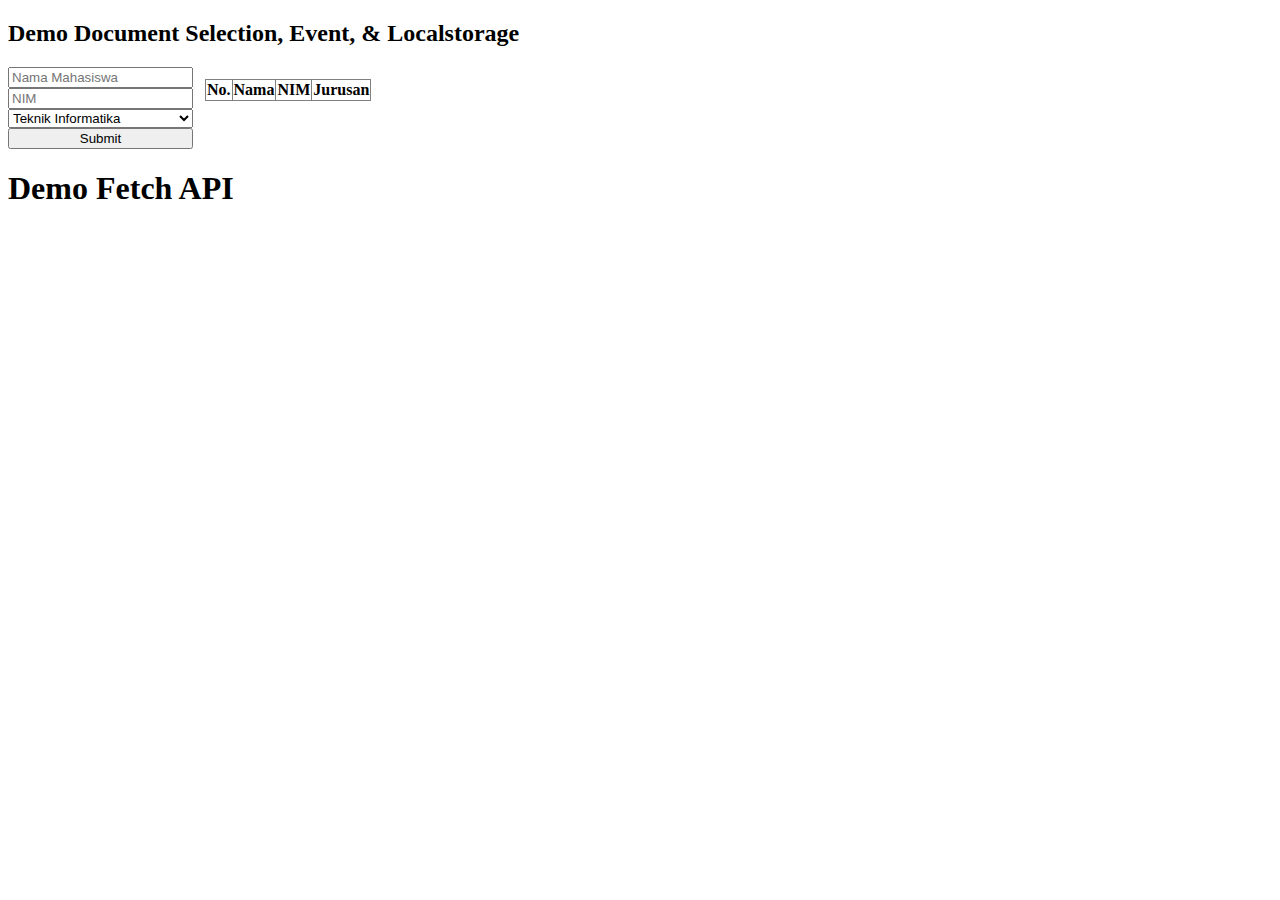
<file: browser-api/index.html>
<!DOCTYPE html>
<html lang="en">
<head>
    <meta charset="UTF-8">
    <meta http-equiv="X-UA-Compatible" content="IE=edge">
    <meta name="viewport" content="width=device-width, initial-scale=1.0">
    <title>Document</title>
    <link rel="stylesheet" href="style.css">
</head>
<body>
    <h2>Demo Document Selection, Event, & Localstorage</h2>
    <div id="demo-localstorage">
        <div id="form-isian">
            <form>
                <input type="text" placeholder="Nama Mahasiswa" name="nama">
                <input type="text" placeholder="NIM" name="nim">
                <select name="" id="jurusan">
                    <option value="Teknik Informatika">Teknik Informatika</option>
                    <option value="Teknik Elektro">Teknik Elektro</option>
                    <option value="Fisika">Fisika</option>
                </select>
                <button id="submit-button">
                    Submit
                </button>
            </form>
        </div>
        <div id="table-output">
            <table border="1">
                <thead>
                    <tr>
                        <th>No.</th>
                        <th>Nama</th>
                        <th>NIM</th>
                        <th>Jurusan</th>
                    </tr>
                </thead>
                <tbody>

                </tbody>
            </table>
        </div>
    </div>
    <div id="demo-fetch">
        <h1>Demo Fetch API</h1>
    </div>

    <script>

        tableLocalStorage();
        
        // 2. Buat event, jika tombol submit di klik, maka
        const submit_btn = document.getElementById("submit-button");
        
        submit_btn.onclick = function(klik_kejadianObjek){
            klik_kejadianObjek.preventDefault();

            // 1. Ambil nilai Nama Mahasiswa, NIM, dan Jurusan
            const elementNama = document.getElementsByName("nama")[0];
            const elementNim = document.getElementsByName("nim")[0];
            const elementJurusan = document.getElementsByName("jurusan")[0];
            
            const nama = elementNama.value;
            const nim = elementNim.value;
            const jurusan = elementJurusan.value;

            const barisTabel = {
                nama: nama,
                nim: nim,
                jurusan: jurusan,
            };

            console.log("Baris Tabel :", barisTabel);

            let arrayBarisTabel = []

            arrayBarisTabel.push(barisTabel);

            console.log("array baris tabel : ", arrayBarisTabel);

            
            const arrayBarisTabelString_LocalStorage = localStorage.getItem("arrayBarisTabelString");
            
            let arrayBarisTabel_LocalStorage = JSON.parse(arrayBarisTabelString_LocalStorage);
            
            arrayBarisTabel_LocalStorage.push(barisTabel);
            
            const arrayBarisTabelString = JSON.stringify(arrayBarisTabelLS);
            localStorage.setItem("arrayBarisTabelString", arrayBarisTabelString);

            tableLocalStorage();
        }

        console.log(tombolSubmit);

        // Tampilkan data dari localStorage ke table output
        function isiTableDariLocalStorage() {
            console.log("tableLocalStorage");
            const elTbody = document.querySelector("#table-output"); 

            const arrayBarisTabelString = localStorage.getItem("arrayBarisTabelString");
            const arrayBarisTabel = JSON.parse(arrayBarisTabelString);

            console.log("hidup kembali !", arrayBarisTabel);

            elTbody.innerHTML = ``;

            arrayBarisTabel.forEach(barisTabel => {
               elTbody.innerHTML += `
                <tr>
                    <td>ha</td>
                    <td>${barisTabel.nama}</td>
                    <td>${barisTabel.nim}</td>
                    <td>${barisTabel.jurusan}</td>
                </tr>
               `;
            });


            console.log(elTbody);
        }
    </script>
</body>
</html>
</file>
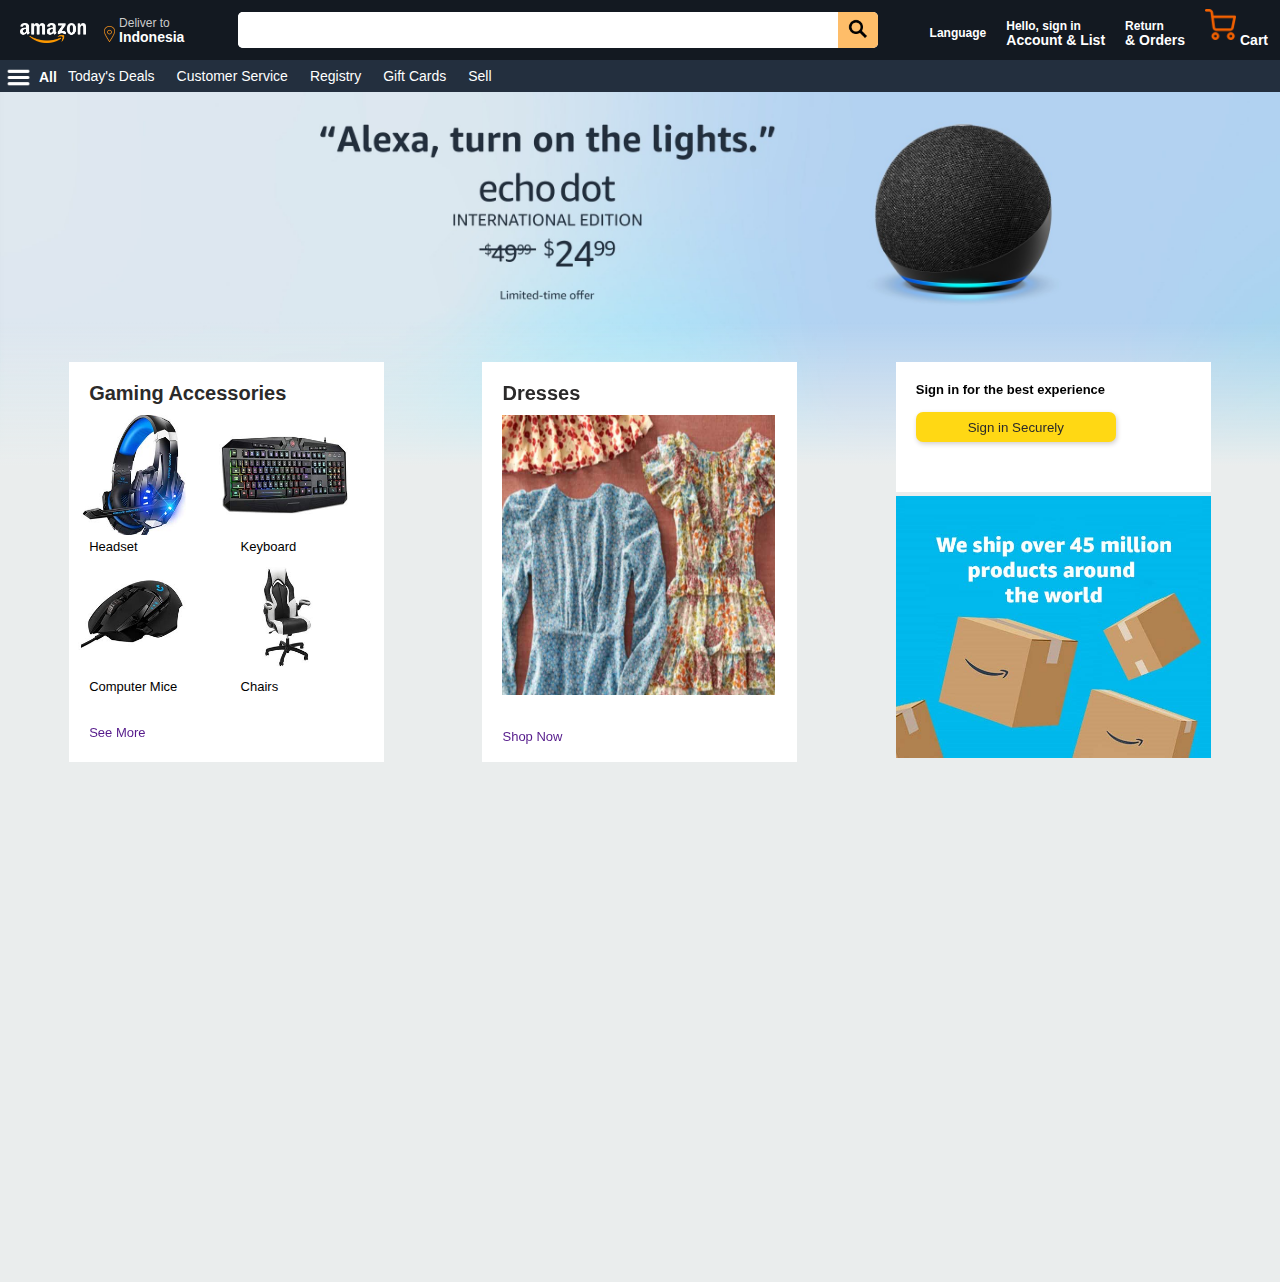
<file: responsive-design-flexbox-media-query/amazon.html>
<!DOCTYPE html>
<html lang="en">
<head>
    <meta charset="UTF-8">
    <meta http-equiv="X-UA-Compatible" content="IE=edge">
    <meta name="viewport" content="width=device-width, initial-scale=1.0">
    <title>Amazon</title>
    <link rel="stylesheet" href="style.css">
    <link href="http://fonts.cdnfonts.com/css/amazon-ember" rel="stylesheet" >
</head>
    <body>
        <header>
        <div id="container">
            <div id="header">
                <div id="header-top">
                    <a href="">
                        <div id="logo">
                            <img src="img/logo-amazon.png" alt="">
                        </div>
                    </a>
                    <a href="">
                        <span id="deliver">
                            <div id="btn-maps"><img src="img/maps-logo.png" alt=""></div>
                            <div id="deliver-to">
                                <span id="span-line-1"> Deliver to </span>
                                <span id="line-2"> Indonesia </span>
                            </div>
                        </span>
                    </a>
                        <div id="search">
                            <input type="text" name="" id="">
                            <button id="btn-search"><img src="img/search.png" alt=""></button>
                        </div>
                    <a href="">
                        <div id="language">
                            <span id="line-1"> Language </span>
                        </div>
                    </a>
                    <a href="">
                        <div id="sign-in">
                            <span id="line-1"> Hello, sign in </span>
                            <span id="line-2"> Account & List </span>
                        </div>
                    </a>
                    <a href="">
                        <div id="order">
                            <span id="line-1"> Return </span>
                            <span id="line-2"> & Orders </span>
                        </div>
                    </a>
                    <a href="">
                        <div id="cart">
                            <div id="btn-cart"><img src="img/cart-logo.png" alt=""></div>
                            <div id="deliver-to">
                                <span id="line-1"></span>
                                <span id="line-2"> Cart </span>
                            </div>
                        </div>
                    </a>
                    
                </div>
                <div id="header-bottom">
                    <div id="header-bottom-1">
                        <a href="" id="all">
                            <div id="btn-menu"><img src="img/menu-logo.png" alt=""></div>
                            <span id="line-1"> All </span>
                        </a>
                    </div>    
                    <div id="header-bottom-2">
                        <ul>
                            <li><a href="" id="todays-deals" class="subnav"> Today's Deals </a></li>
                            <li><a href="" id="customer-service" class="subnav"> Customer Service </a></li>
                            <li><a href="" id="registry" class="subnav"> Registry </a></li>
                            <li><a href="" id="gift-cards" class="subnav"> Gift Cards </a></li>
                            <li><a href="" id="sell" class="subnav"> Sell </a></li>
                        </ul>
                    </div>
                </div>
            </div>
        </div>
        </header>
        <section class="sec-1">
            <div id="content">
                <div class="product-1">
                    <div class="product-comp">
                        <div class="box">
                            <h2>Gaming Accessories</h2>
                            <div id="box-a">
                                <div>
                                    <img src="img/product-11.jpg" alt="">
                                    <span>Headset</span>
                                </div>
                                <div>
                                    <img src="img/product-12.jpg" alt="">
                                    <span>Keyboard</span>
                                </div>
                                <div>
                                    <img src="img/product-13.jpg" alt="">
                                    <span>Computer Mice</span>
                                </div>
                                <div>
                                    <img src="img/product-14.jpg" alt="">
                                    <span>Chairs</span>
                                </div>
                            </div>
                            <a href="">See More</a>
                        </div>
                        <!-- <div class="box">
                            <h2>Shop by Category</h2>
                            <div id="box-a">
                                <div>
                                    <img src="img/product-21.jpg" alt="">
                                    <span>Computers</span>
                                </div>
                                <div>
                                    <img src="img/product-22.jpg" alt="">
                                    <span>Video Games</span>
                                </div>
                                <div>
                                    <img src="img/product-23.jpg" alt="">
                                    <span>Baby</span>
                                </div>
                                <div>
                                    <img src="img/product-24.jpg" alt="">
                                    <span>Toy & Games</span>
                                </div>
                            </div>
                            <a href="">Shop Now</a>
                        </div> -->
                        <div class="box box-c">
                            <h2>Dresses</h2>
                            <div id="box-a">
                                <div>
                                    <img src="img/product-31.jpg" alt="">
                                </div>
                            </div>
                            <a href="">Shop Now</a>
                        </div>
                        <div id="box-b">
                            <div id="best">
                                <h3>Sign in for the best experience</h3>
                                <button>Sign in Securely</button>
                            </div>
                            <div>
                                <img src="img/box-banner.jpg" alt="">
                            </div>
                        </div>
                    </div>
                </div>
                <div class="slider">
                    <div class="image-box">
                        <div class="slide">
                            <img src="img/ads-1.jpg" alt="">
                        </div>
                        <div class="slide">
                            <img src="img/ads-2.jpg" alt="">
                        </div>
                        <div class="slide">
                            <img src="img/ads-3.jpg" alt="">
                        </div>
                        <div class="slide">
                            <img src="img/ads-4.jpg" alt="">
                        </div>
                        <div class="slide">
                            <img src="img/ads-5.jpg" alt="">
                        </div>
                    </div>
                </div>
                <div id="category"></div>
                <div id="top-seller"></div>
                <div id="fr-drugstore"></div>
            </div>
            <div id="footer">
                footer
            </div>
        </section>
</body>
</html>
</file>
<file: browser-api/style.css>
body{
    background-color: white;
}

#demo-localstorage{
    display: flex;
    flex-direction: row;
}

#forn-isian{
    flex-grow: 1;
}

#form-isian form{
    display: flex;
    flex-direction: column;
}

#table-output{
    flex-grow: 1;
    padding: 12px;    
}

#table-output table{
    border-collapse: collapse;
}
</file>
<file: responsive-design-flexbox-media-query/style.css>
html{
    background-color: #f5f5f5;
}

*{
    margin: 0;
    padding: 0;
    text-decoration: none;
    box-sizing: border-box;
    list-style: none;
}

body{
    width: 100%;
    background-color: #eaeded;
    box-sizing: border-box;
}

#container, #header{
    display: flex;
    flex-direction: column;
}

#header-top{
    background-color: #131921;
    position: sticky;
    height: 60px;
    align-items: center;
    top: 0;
}

#header-top, #header-bottom{
    display: flex;
    flex-direction: row;    
}

a{
    text-decoration: none;
}

#logo img{
    height: 30px;
    align-items: left;
    padding: 10px 8px 0px 20px;
}

#deliver, #cart{
    display: flex;
    margin-left: 10px;
    margin-right: 10px;
}

#deliver-to{
    display: flex;
    flex-direction: column;
    margin: 5px 2px 5px 0px;
}

#btn-maps img{
    width: 15px;
    padding-right: 4px;
    margin-top: 15px;
}

#btn-search img{
    width: 20px;
}

#search{
    display: flex;
    background-color: white;
    width:50%;
    height: 36px;
    flex-direction: row;
    border-radius: 5px;
    margin-left: auto;
    margin-right: auto;
}

#search input{
    height: 36px;
    border-radius: 5px;
    font-size: 16px;
    width: 100%;
    padding: 0 16px;
    border: 0;
}

#btn-search{
    border: 0;
    cursor: pointer;
    background-color: #febd69;
    padding: 6px 10px;
    border-radius: 0 5px 5px 0;
}

#sign-in, #order, #language{
    display: flex;
    margin-left: 10px;
    margin-right: 10px;
    flex-direction: column;
}

#btn-cart img{
    width: 35px;
    padding-right: 4px;
    margin-top: 0;
}

#span-line-1{
    font-family: 'Amazon Ember', Arial, sans-serif;
    color: #cccccc;
    margin-top: 0;
    margin-right: 0;
    font-size: 12px;
    line-height: 14px;
    height: 14px;
    font-weight: 400;
}

#line-1{
    font-family: 'Amazon Ember', Arial, sans-serif;
    color: #ffffff;
    margin-top: 0;
    margin-right: 0;
    font-size: 12px;
    line-height: 14px;
    height: 14px;
    font-weight: 400;
}

#line-2{
    font-family: 'Amazon Ember', Arial, sans-serif;
    color: #ffffff;
    margin-top: 0;
    margin-right: 0;
    font-size: 14px;
    line-height: 15px;
    height: 14px;
    font-weight: 700;
}

#btn-menu img{
    width: 25px;
    margin-right: 7px;
}

#all, #line-1{
    display: flex;
    flex-direction: row;
    margin-top: 5px;
    font-weight: 700;
}

#header-bottom a{
    margin-top: 5px;
}

#header-bottom .subnav{
    margin-top: 7px;
}

#header-bottom{
    display: flex;
    background-color: #232f3e;
    padding: 5px;
    margin-bottom: auto;
}

#header-bottom a{
    color: #ffffff;
    font-family: 'Amazon Ember', Arial, sans-serif;
    font-size: 14px;
}

#header-bottom{
    width: auto;
    height: 32px;
    background-color: #232f3e;
    display: flex;
    align-items: center;
    color: white;
    overflow: hidden;
}

#header-bottom span{
    margin-top: 6px;
    font-size: 14px;
}

#header-bottom ul{
    align-items: center;
    list-style: none;
    display: flex;
    justify-content: flex-start;
}

#header-bottom li{
    padding: 5px 10px;
    cursor: pointer;
    border: 1px solid transparent;
    border-radius: 3px;
}

#header-bottom-1 div{
    cursor: pointer;
    border: 1px solid transparent;
    border-radius: 3px;
}

#header-bottom-2{
    display: flex;
    flex: 0.74;
    justify-content: flex-start;
}

#header-bottom-1:hover, 
#header-bottom-2 li:hover{
    border: 1px solid white;
}

.sec-1{
    position: relative;
    width: 100%;
    height: 1190px;
    box-sizing: border-box;
}

.slide img{
    width: 1360px;
    height: 100%;
}

#content{
    position: relative;
    width: 100%;
    height: auto;
}

.slider{
    width: 100%;
    overflow: hidden;
    position: relative;
    height: 560px;
}

.image-box{
    display: flex;
    position: absolute;
    animation: carousel 15s alternate infinite;
}


@keyframes carousel{
    0%{
        left: 0;
    }
    20%{
        left: 0%;
    }
    24%{
        left: -1360px;
    }
    42%{
        left: -1360px;
    }
    46%{
        left: calc(-1360*2px);
    }
    62%{
        left: calc(-1360*2px);
    }
    66%{
        left: calc(-1360*3px);
    }
    82%{
        left: calc(-1360*3px);
    }
    86%{
        left: calc(-1360*4px);
    }
    100%{
        left: calc(-1360*4px);
    }
}

.product-1{
    font-family: 'Amazon Ember', Arial, sans-serif;
    position: absolute;
    z-index: 1;
    top: 230px;
    left: 0;
    width: 100%;
    padding: 20px;
    display: flex;
    flex-direction: column;
    align-items: center;
    background: linear-gradient(to bottom, transparent, #eaeded 30%);
}

/* .product-1 div:first-child{
    font-size: 14px;
    padding: 12px 0;
} */

.product-comp{
    width: 100%;
    height: 100%;
    display: flex;
    box-sizing: border-box;
    margin: 20px 0;
    justify-content: space-around;
}

.product-comp .box{
    width: 315px;
    height: 400px;
    background-color: #ffffff;
}

.box h2{
    margin-top: 20px;
    margin-left: 20px;
    font-size: 20px;
    margin-bottom: 10px;
    color: rgb(43,42,42);
}

.box a{
    font-size: 13px;
    margin-left: 20px;
    display: block;
    padding-top: 30px;
}

#box-a{
    overflow: hidden;
    background-color: white;
}

.box div img{
    width: 167px;
    height: 120px;
    cursor: pointer;
    margin-left: -20px;
    margin-right: 0;
}

#box-a div{
    display: inline-block;
}

#box-a div span{
    display: block;
    font-size: 13px;
    margin-left: 20px;
}

#box-b{
    display: flex;
    flex-direction: column;
    align-items: center;
    justify-content: space-between;
}

#box-b #best{
    background-color: white;
    height: 130px;
    width: 315px;
}

#best h3{
    font-size: 13px;
    margin: 20px;
    margin-bottom: 15px;
}

#best button{
    border-radius: 7px;
    box-shadow: 1px 2px 5px rgb(211, 207, 207);
    color: rgb(43,42,42);
    background-color: #ffd814;
    width: 200px;
    margin-left: 20px;
    height: 30px;
    border: none;
}

#box-b div img{
    width: 315px;
    height: auto;
    cursor: pointer;
    margin-right: 0;
}

.box.box-c img{
    margin: 0 20px;
    width: 273px;
    cursor: pointer;
    height: 280px;
}

@media only screen and (max-width: 600px) {
    body{
        width: 100%;
        background-color: #eaeded;
        box-sizing: border-box;
    }

    #header-top{
        display: flex;
        background-color: #131921;
        position: sticky;
        height: 200px;
        align-items: center;
        top: 0;
        flex-direction: column;
    }
    
    #header-bottom-2 ul{
        display: none;
    }

    #search{
        display: flex;
        background-color: white;
        width:90%;
        height: 36px;
        border-radius: 5px;
        margin-left: auto;
        margin-right: auto;
    }
}
</file>
